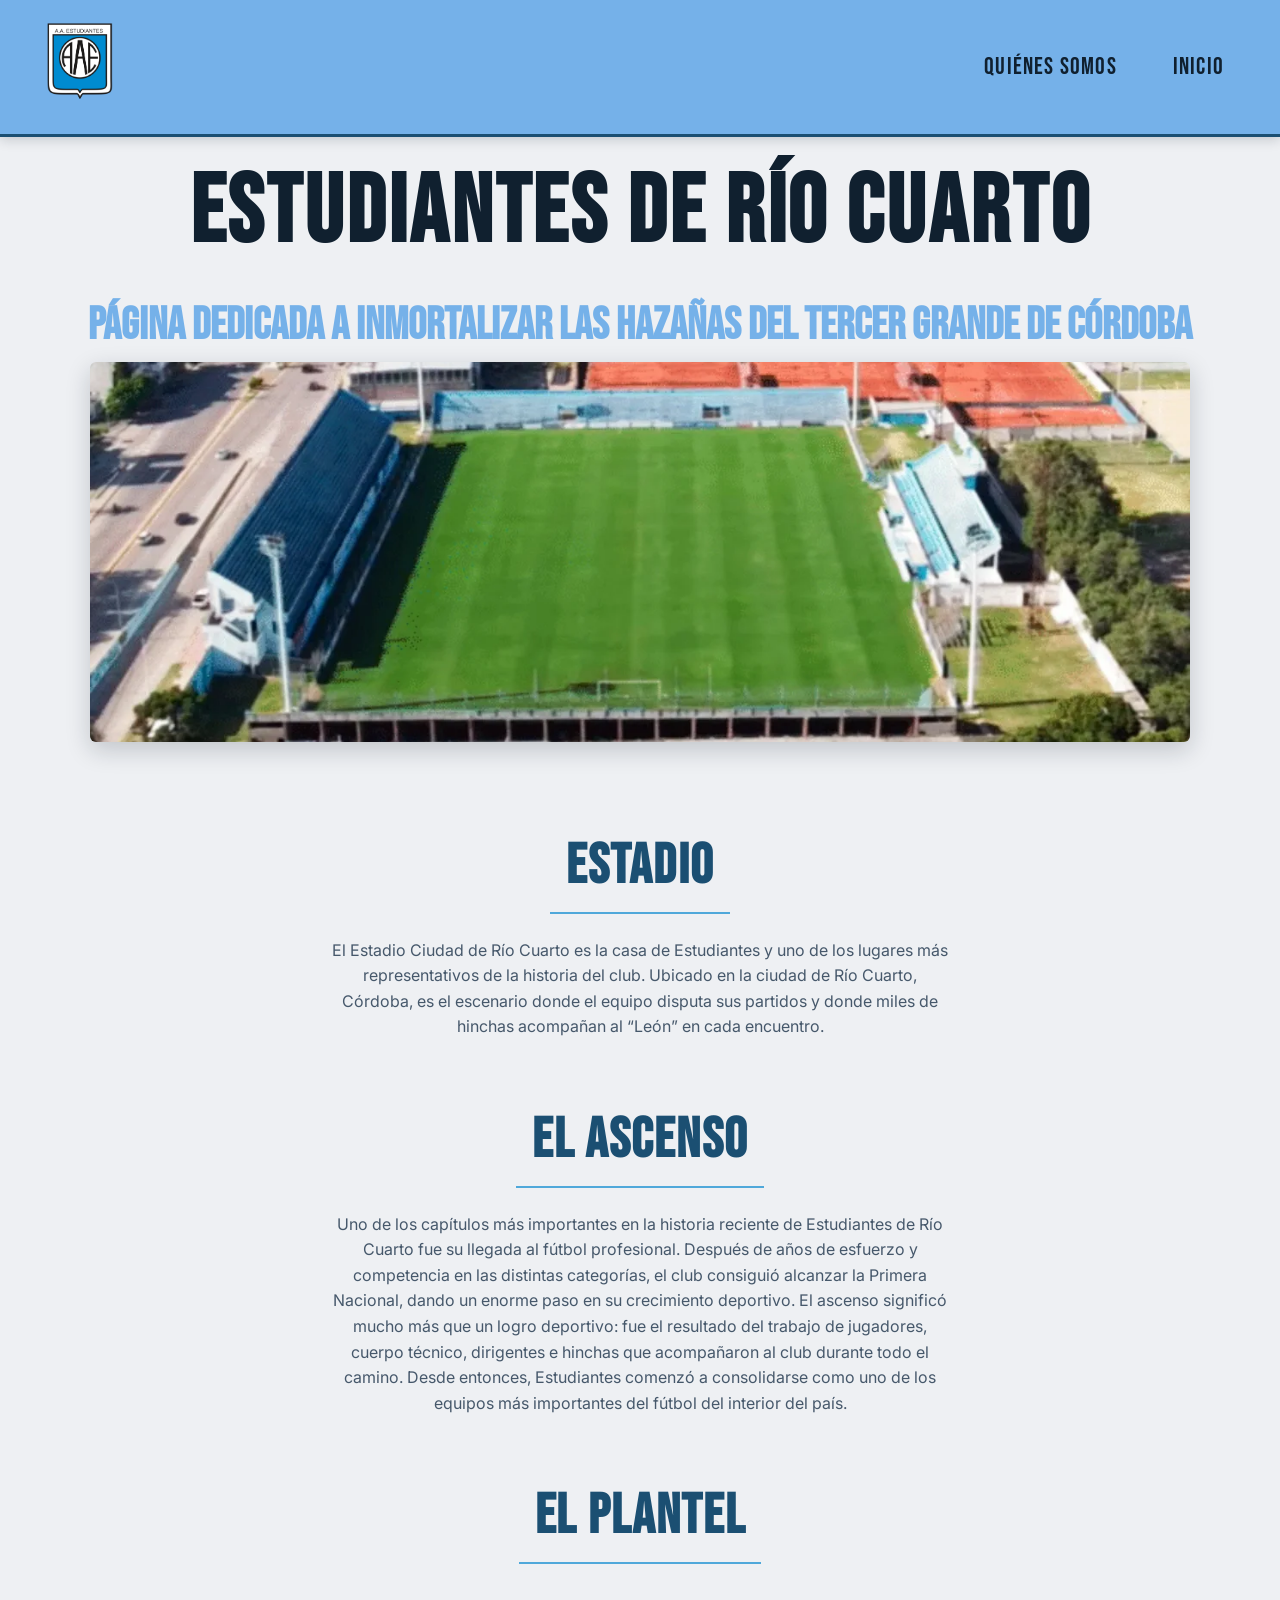
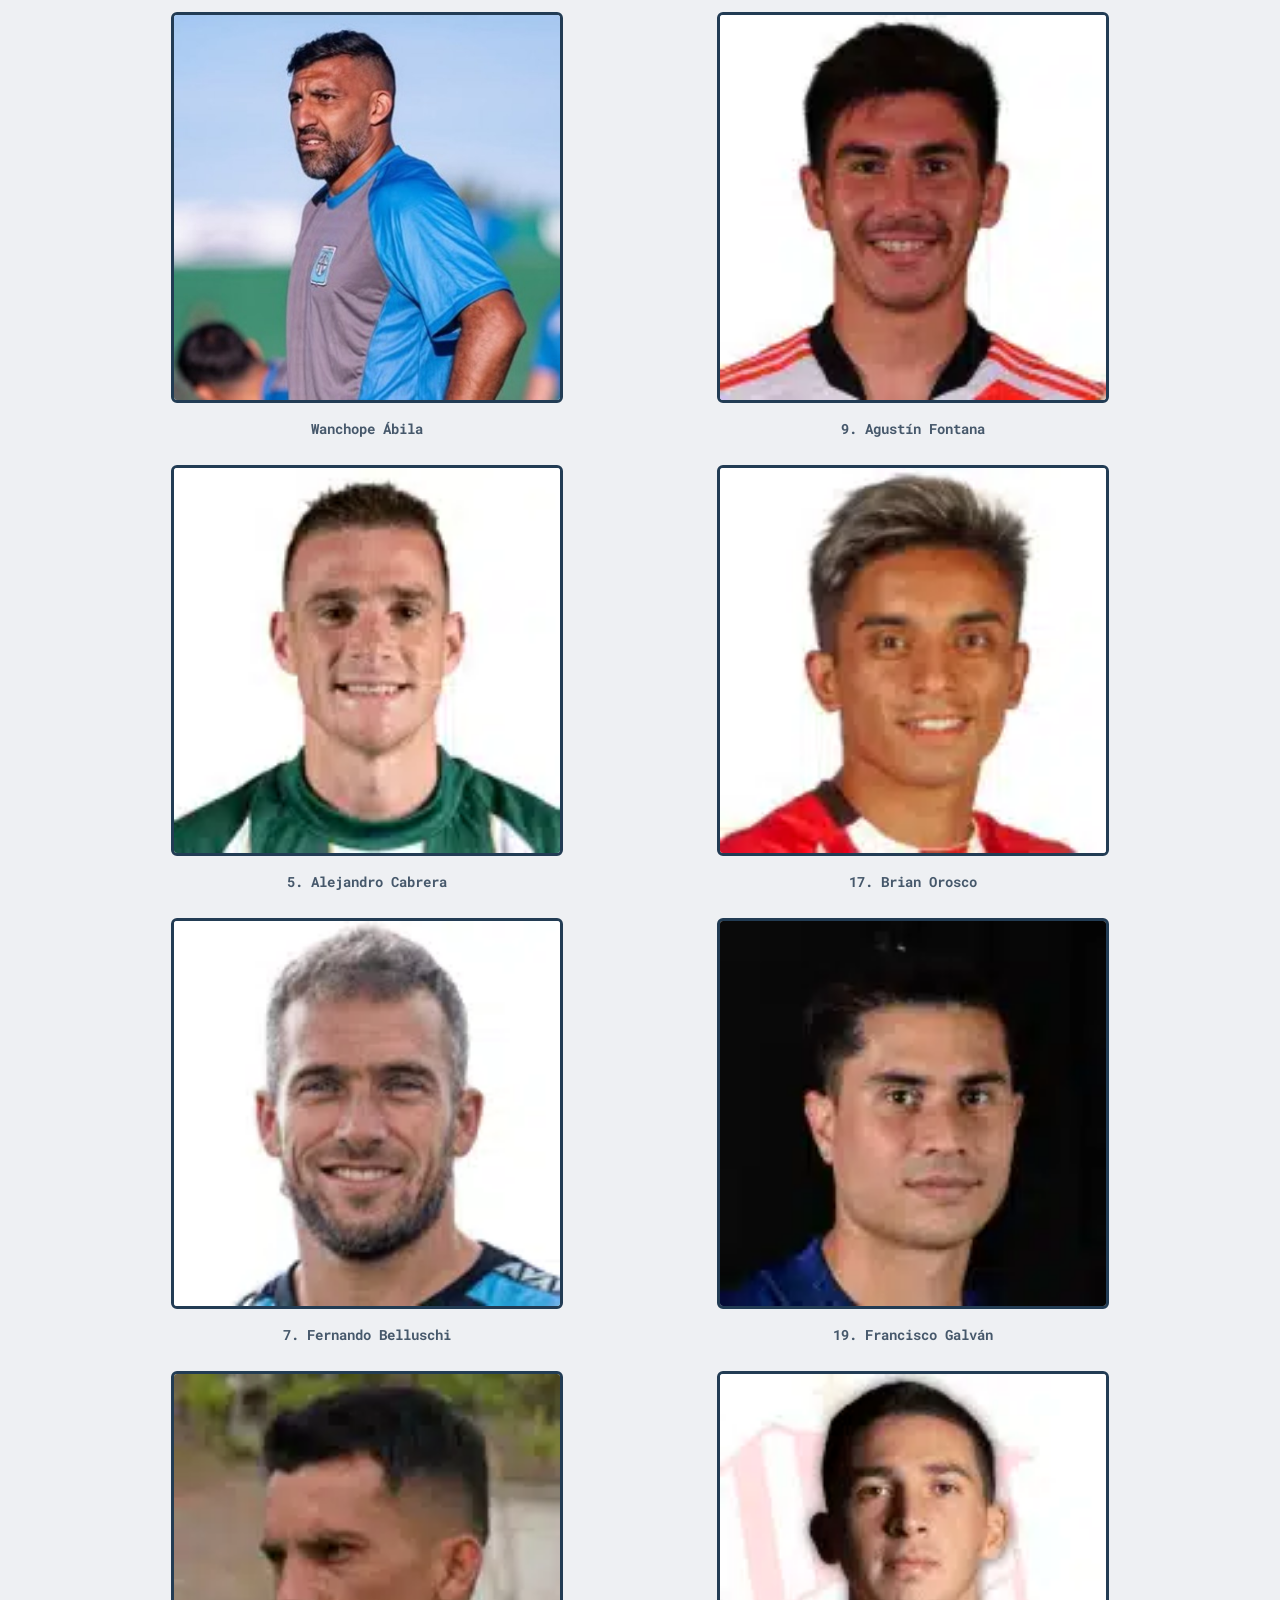
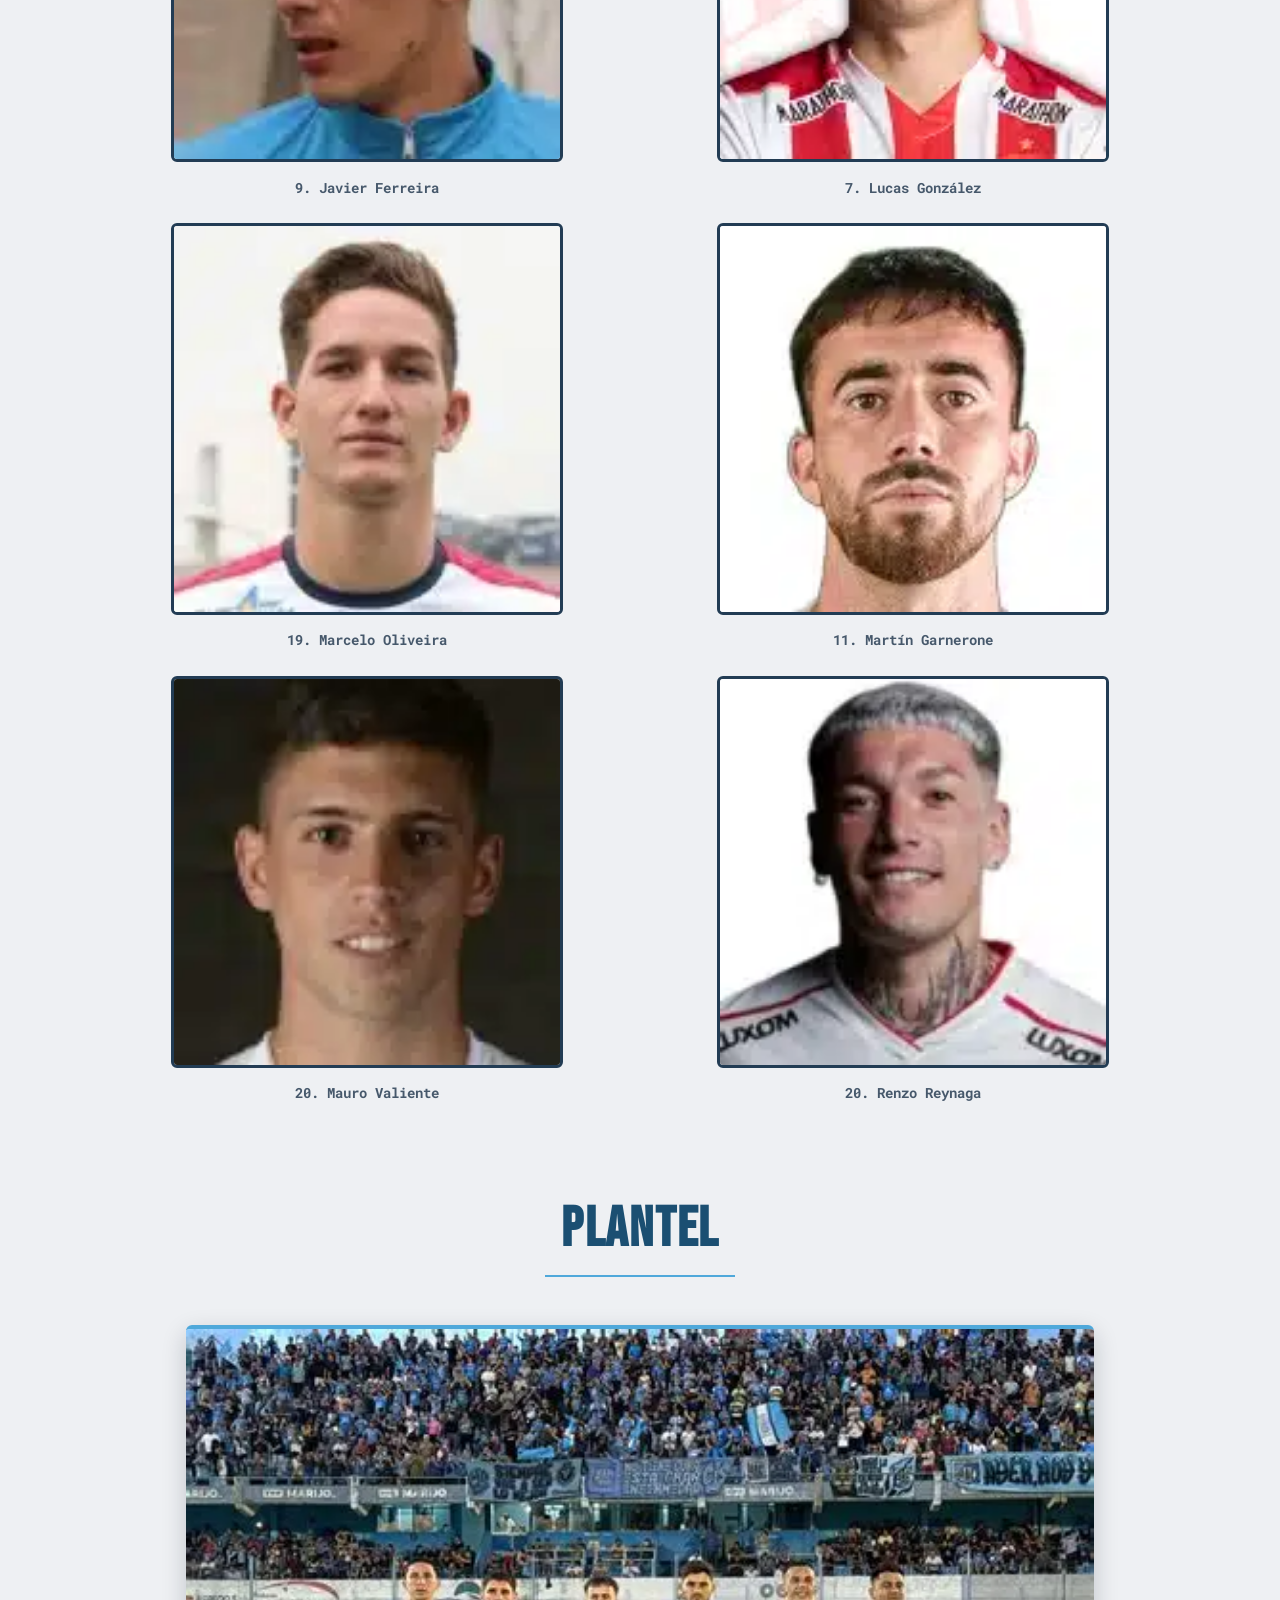
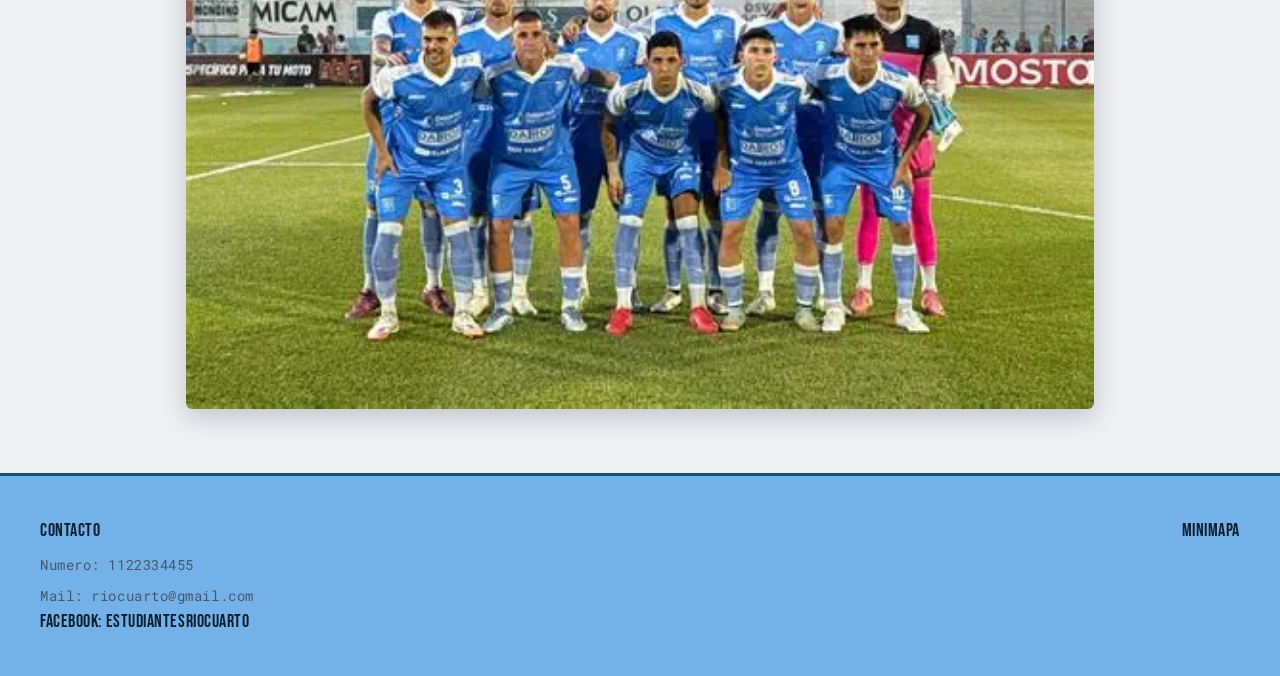
<file: index.html>
<!DOCTYPE html>
<html>
<head>
    <title>Club Estudiantes de Río Cuarto</title>
    <link rel="stylesheet" href="base.css">
    <link rel="stylesheet" href="index.css">
    <link rel="icon" type="image/x-icon" href="/images/escudo.ico">
</head>
<header>
    <a href="index.html"><img src="images/escudo.ico" alt="" ></a>
    <a href="about.html">quiénes somos</a>
    <a href="index.html">Inicio</a>
</header>
<body>
    
    <h1>Estudiantes de Río Cuarto</h1>
    <h2>Página dedicada a inmortalizar las hazañas del tercer grande de Córdoba</h2>
    <img src="images/estadio.webp" alt="Estadio">
    <article>
    <h3>Estadio</h3>
    <p>El Estadio Ciudad de Río Cuarto es la casa de Estudiantes y uno de los lugares más representativos de la historia del club. Ubicado en la ciudad de Río Cuarto, Córdoba, es el escenario donde el equipo disputa sus partidos y donde miles de hinchas acompañan al “León” en cada encuentro.</p>
    </article>

    <article>
        <h3>El ascenso</h3>
        <p>Uno de los capítulos más importantes en la historia reciente de Estudiantes de Río Cuarto fue su llegada al fútbol profesional. Después de años de esfuerzo y competencia en las distintas categorías, el club consiguió alcanzar la Primera Nacional, dando un enorme paso en su crecimiento deportivo. El ascenso significó mucho más que un logro deportivo: fue el resultado del trabajo de jugadores, cuerpo técnico, dirigentes e hinchas que acompañaron al club durante todo el camino. Desde entonces, Estudiantes comenzó a consolidarse como uno de los equipos más importantes del fútbol del interior del país.</p>
    </article>

<article class="plantel">
    <h3>El plantel</h3>

    <ul class="plantel__grid">
        <li>
            <img src="images/wanchope.jpg" alt="Wanchope Ábila">
            <h4>Wanchope Ábila</h4>
        </li>
        <li>
            <img src="images/agustin.webp" alt="Agustín Fontana">
            <h4>9. Agustín Fontana</h4>
        </li>
        <li>
            <img src="images/alejandro.webp" alt="Alejandro Cabrera">
            <h4>5. Alejandro Cabrera</h4>
        </li>
        <li>
            <img src="images/brian.webp" alt="Brian Orosco">
            <h4>17. Brian Orosco</h4>
        </li>
        <li>
            <img src="images/fernando.webp" alt="Fernando Belluschi">
            <h4>7. Fernando Belluschi</h4>
        </li>
        <li>
            <img src="images/francisco.jpeg.webp" alt="Francisco Galván">
            <h4>19. Francisco Galván</h4>
        </li>
        <li>
            <img src="images/javier.webp" alt="Javier Ferreira">
            <h4>9. Javier Ferreira</h4>
        </li>
        <li>
            <img src="images/lucas.webp" alt="Lucas González">
            <h4>7. Lucas González</h4>
        </li>
        <li>
            <img src="images/marcelo.webp" alt="Marcelo Oliveira">
            <h4>19. Marcelo Oliveira</h4>
        </li>
        <li>
            <img src="images/martin.webp" alt="Martín Garnerone">
            <h4>11. Martín Garnerone</h4>
        </li>
        <li>
            <img src="images/mauro.webp" alt="Mauro Valiente">
            <h4>20. Mauro Valiente</h4>
        </li>
        <li>
            <img src="images/renzo.webp" alt="Renzo Reynaga">
            <h4>20. Renzo Reynaga</h4>
        </li>
    </ul>

    <h3>Plantel</h3>
    <img class="plantel__foto" src="images/plantel.webp" alt="Plantel completo de Estudiantes de Río Cuarto">
</article>
</body>
<footer>
    <div>Contacto
        <p>Numero: 1122334455</p>
        <p>Mail: riocuarto@gmail.com</p>
        Facebook: EstudiantesRioCuarto
    </div>
    <div>minimapa</div>
</footer>
</html>
</file>
<file: base.css>
/* ==========================================================================
   BASE.CSS — Estudiantes de Río Cuarto
   Hoja de estilos base, compartida por TODAS las páginas del sitio.
   Contiene: tokens de diseño, reset, tipografía global, header, footer
   y reglas genéricas de imágenes/artículos.

   index.css y about.css asumen que este archivo se carga ANTES en el
   <head> del HTML, porque reutilizan las variables definidas acá.
   ========================================================================== */

/* --------------------------------------------------------------------------
   1. TIPOGRAFÍAS EXTERNAS
   - Bebas Neue: trazo condensado para títulos y datos de camiseta.
     Referencia directa a la cartelería de estadio / gráfica deportiva.
   - Inter: tipografía de texto, pensada para lectura en pantalla.
   - Roboto Mono: uso puntual en datos (número de jugador), refuerza la
     idea de "ficha" o "planilla técnica".
   -------------------------------------------------------------------------- */
@import url('https://fonts.googleapis.com/css2?family=Bebas+Neue&family=Inter:wght@400;500;600;700&family=Roboto+Mono:wght@500;700&display=swap');

/* --------------------------------------------------------------------------
   2. TOKENS DE DISEÑO (variables CSS)
   Tema claro: fondo general gris muy claro, paneles (header/footer) en
   celeste de camiseta. Todos los colores de texto de acá para abajo
   están elegidos para tener contraste legible sobre ESTE fondo claro,
   no sobre fondo oscuro como en la versión anterior.
   -------------------------------------------------------------------------- */
:root {
  /* Color */
  --clr-night:        #eef0f3; /* fondo principal del sitio (claro) */
  --clr-night-soft:    #75b1e9; /* paneles: header y footer */
  --clr-night-border:  #223c54; /* marco oscuro de fotos/tarjetas */
  --clr-celeste:       #4fa8da; /* celeste de marca: links, acentos, bordes */
  --clr-celeste-deep:  #1b4f72; /* celeste oscuro: alto contraste, hover */
  --clr-white:         #f5f7fa; /* texto/placas sobre paneles celestes */
  --clr-ink:           #10202f; /* texto principal, alto contraste en claro */
  --clr-muted:         #46586b; /* texto secundario, legible sobre claro */
  --clr-gold:          #93690f; /* detalle de jerarquía, oscurecido para rendir sobre blanco */

  /* Tipografía */
  --font-display: 'Bebas Neue', 'Arial Narrow', sans-serif;
  --font-body:    'Inter', system-ui, -apple-system, sans-serif;
  --font-mono:    'Roboto Mono', 'Courier New', monospace;

  /* Espaciado — escala de 8px, evita valores sueltos por todo el CSS */
  --space-1: 0.5rem;
  --space-2: 1rem;
  --space-3: 1.5rem;
  --space-4: 2.5rem;
  --space-5: 4rem;

  /* Layout */
  --container-width: 1100px;
  --radius: 6px;
  --shadow-card: 0 8px 24px rgba(13, 27, 42, 0.2);
  --transition: 0.2s ease-in-out;
}

/* --------------------------------------------------------------------------
   3. RESET BÁSICO
   Normaliza comportamientos por defecto del navegador para partir de
   una base predecible en cualquier página del sitio.
   -------------------------------------------------------------------------- */
* {
  margin: 0;
  padding: 0;
  box-sizing: border-box;
}

html {
  scroll-behavior: smooth;
}

/* --------------------------------------------------------------------------
   4. TIPOGRAFÍA Y FONDO GLOBAL
   Texto en --clr-ink (azul noche), no blanco: sobre el fondo claro
   actual el blanco directamente desaparece. --clr-ink da máximo
   contraste y sigue leyéndose como "identidad oscura" del club, solo
   que ahora funciona como color de texto en vez de fondo.
   -------------------------------------------------------------------------- */
body {
  font-family: var(--font-body);
  background-color: var(--clr-night);
  color: var(--clr-ink);
  line-height: 1.6;
  -webkit-font-smoothing: antialiased;
}

h1, h2, h3, h4 {
  font-family: var(--font-display);
  letter-spacing: 0.03em;
  text-transform: uppercase;
  color: var(--clr-ink);
}

/* h3 se usa como subtítulo de sección ("El plantel", "Plantel", etc.):
   se destaca en celeste oscuro en vez de celeste puro, que sobre este
   fondo tan claro queda demasiado pálido para leerse cómodo. */
h3 {
  color: var(--clr-celeste-deep);
  border-bottom: 2px solid var(--clr-celeste);
  display: inline-block;
  padding-bottom: var(--space-1);
  margin: var(--space-4) auto var(--space-3);
}

p {
  max-width: 65ch;
  margin: 0 auto var(--space-2);
  color: var(--clr-muted);
  padding: 0 var(--space-2);
}

/* Los links de texto corrido usan celeste oscuro: el celeste de marca
   puro es lindo como acento (bordes, fondos) pero como color de texto
   sobre fondo claro no llega al contraste mínimo legible. */
a {
  color: var(--clr-celeste-deep);
  text-decoration: none;
  transition: color var(--transition);
}

a:hover,
a:focus-visible {
  color: var(--clr-gold);
}

/* --------------------------------------------------------------------------
   5. HEADER
   Barra superior fija (sticky) en celeste, el color de camiseta del
   club. Texto en azul noche (no blanco): sobre celeste claro el
   blanco pierde demasiado contraste.
   -------------------------------------------------------------------------- */
header {
  display: flex;
  align-items: center;
  justify-content: flex-start;
  flex-wrap: wrap;
  gap: var(--space-3);
  padding: var(--space-2) var(--space-4);
  background-color: var(--clr-night-soft);
  border-bottom: 3px solid var(--clr-celeste-deep);
  box-shadow: 0 2px 12px rgba(13, 27, 42, 0.2);
  position: sticky;
  top: 0;
  z-index: 10;
}

/* El logo va solo a la izquierda; margin-right:auto empuja todo lo
   que viene después (los links de navegación) hacia la derecha,
   donde antes solo estaba "Inicio". Así quedan los dos agrupados. */
header a:first-child {
  margin-right: auto;
}

/* Placa blanca detrás del escudo: da un punto de contraste fijo, útil
   ya mismo con la imagen rota y también cuando cargue el escudo real
   (suelen tener fondo transparente). */
header img {
  max-width: 80px;
  padding-bottom: 0%;
}

header a {
  font-family: var(--font-display);
  font-size: 1.5rem;
  letter-spacing: 0.05em;
  text-transform: uppercase;
  color: var(--clr-ink);
}

/* Los links de navegación (no el logo) reciben un fondo tipo
   "pastilla" al pasar el mouse, más notorio que solo cambiar el
   color de texto sobre un fondo ya de por sí saturado. */
header a:not(:first-child) {
  padding: var(--space-1) var(--space-2);
  border-radius: var(--radius);
  transition: background-color var(--transition), color var(--transition);
}

header a:not(:first-child):hover,
header a:not(:first-child):focus-visible {
  background-color: var(--clr-celeste-deep);
  color: var(--clr-white);
}

/* --------------------------------------------------------------------------
   6. FOOTER
   Grilla de dos columnas (contacto / minimapa) en el mismo celeste que
   el header, para que ambos se lean como una sola franja de marca.
   -------------------------------------------------------------------------- */
footer {
  display: grid;
  grid-template-columns: 1fr 1fr;
  align-items: start;
  gap: var(--space-3);
  padding: var(--space-4);
  margin-top: var(--space-5);
  background-color: var(--clr-night-soft);
  border-top: 3px solid var(--clr-celeste-deep);
  font-family: var(--font-mono);
  font-size: 0.9rem;
  color: var(--clr-muted);
  text-align: left;
}

/* Etiquetas ("Contacto", "Facebook:") en la tipografía de títulos,
   con más peso visual que los datos de contacto en sí. */
footer div:first-child {
  font-family: var(--font-display);
  font-size: 1.15rem;
  letter-spacing: 0.03em;
  color: var(--clr-ink);
}

/* Los <p> del footer (número, mail) heredan el estilo global de <p>
   pensado para párrafos largos centrados; acá se resetean para que se
   comporten como líneas de una ficha de contacto. */
footer p {
  max-width: none;
  margin: var(--space-1) 0 0;
  padding: 0;
  font-family: var(--font-mono);
  font-size: 0.9rem;
  color: var(--clr-muted);
}

footer div:last-child {
  text-align: right;
  font-family: var(--font-display);
  font-size: 1.15rem;
  letter-spacing: 0.03em;
  color: var(--clr-ink);
}

/* --------------------------------------------------------------------------
   7. IMÁGENES Y ARTÍCULOS — REGLAS GENÉRICAS
   Reglas base válidas en cualquier página. index.css y about.css las
   particularizan donde haga falta (hero, grillas, etc.).
   -------------------------------------------------------------------------- */
article {
  max-width: var(--container-width);
  margin: 0 auto;
  padding: 0 var(--space-2);
  text-align: center;
}

article img {
  max-width: 100%;
  border-radius: var(--radius);
}

/* --------------------------------------------------------------------------
   8. RESPONSIVE — BASE
   Ajustes mínimos para que header/footer no rompan en mobile. Los
   ajustes de cada sección de contenido van en el CSS de cada página.
   -------------------------------------------------------------------------- */
@media (max-width: 640px) {
  header {
    justify-content: center;
    text-align: center;
    padding: var(--space-2);
  }

  header a {
    font-size: 1.1rem;
  }

  footer {
    grid-template-columns: 1fr;
    text-align: center;
  }

  footer div:last-child {
    text-align: center;
  }
}
</file>
<file: index.css>
/* ==========================================================================
   INDEX.CSS — Home del club
   Requiere base.css cargado antes en el HTML (usa sus variables).
   Contiene: hero principal, sección "El ascenso" y grilla del plantel.
   ========================================================================== */

/* --------------------------------------------------------------------------
   1. HERO
   h1 + h2 + imagen del estadio forman la portada. Se usa el selector de
   atributo [alt="Estadio"] para apuntar a esa imagen puntual sin
   agregar clases nuevas al HTML.
   -------------------------------------------------------------------------- */
h1 {
  font-size: clamp(6rem, 9vw, 5rem);
  margin: var(--space-5) auto var(--space-3);
  text-align: center;
  flex-wrap: wrap;
  width: 1000px;
  margin: 0 auto; /* Centra horizontalmente */
  
}

h2 {
  text-transform: none;
  letter-spacing: normal;
  font-weight: 8000;
  font-size: 2.8rem;
  text-decoration-style: double;
  max-width: 6000px;
  text-align: center;
  text-anchor: 0.1rem;
  padding-bottom: 0%;
  color:#75b1e9
}

h3 {
  font-size: clamp(2rem, 5vw, 3.5rem);
  margin: var(--space-4) auto var(--space-3);
  padding: 0 var(--space-2);
}

img[alt="Estadio"] {
  display: block;
  width: 100%;
  max-width: var(--container-width);
  height: 380px;
  object-fit: cover;
  margin: 0 auto var(--space-4);
  border-radius: var(--radius);
  box-shadow: var(--shadow-card);
}

/* Párrafo introductorio, ubicado justo debajo del hero */
body > p {
  margin-bottom: var(--space-5);
}

/* --------------------------------------------------------------------------
   2. ARTÍCULO "EL ASCENSO"
   Primer <article> del documento: texto narrativo con imágenes de
   apoyo intercaladas (asado / imagen a completar).
   -------------------------------------------------------------------------- */
article:nth-of-type(1) img {
  width: 100%;
  max-width: 500px;
  height: 300px;
  object-fit: cover;
  margin: var(--space-3) auto;
  box-shadow: var(--shadow-card);
}

/* --------------------------------------------------------------------------
   3. ARTÍCULO "EL PLANTEL"
   Requiere: article.plantel > ul.plantel__grid > li > img + h4
   Grilla fija de 2 columnas. Al final, fuera de la grilla, va la foto
   grupal grande y centrada, bajo el título "Plantel".
   -------------------------------------------------------------------------- */
.plantel__grid {
  list-style: none;
  display: grid;
  grid-template-columns: repeat(2, 1fr);
  gap: var(--space-3);
  margin: var(--space-3) 0 var(--space-4);
}

.plantel__grid img {
  width: 75%;
  aspect-ratio: 1 / 1;
  object-fit: cover;
  border: 3px solid var(--clr-night-border);
  transition: border-color var(--transition), transform var(--transition);
}

.plantel__grid img:hover {
  border-color: var(--clr-celeste);
  transform: translateY(-4px);
}

.plantel__grid h4 {
  margin-top: var(--space-1);
  font-family: var(--font-mono);
  font-size: 0.85rem;
  letter-spacing: 0;
  text-transform: none;
  color: var(--clr-muted);
}

/* Ficha del Director Técnico: ocupa la fila completa (evita que quede
   sola en una columna con un hueco vacío al lado) y se destaca del
   resto del plantel con el acento dorado. */
.plantel__dt {
  grid-column: 1 / -1;
  max-width: 220px;
  margin: 0 auto;
}

.plantel__dt img {
  border-color: var(--clr-gold);
}

.plantel__dt h4 {
  font-family: var(--font-display);
  font-size: 1.1rem;
  color: var(--clr-gold);
}

/* Foto grupal: imagen grande a todo el ancho del contenedor, siempre
   al final del artículo, bajo el título "Plantel". */
.plantel__foto {
  display: block;
  width: 85%;
  max-width: var(--container-width);
  height: auto;
  margin: var(--space-3) auto var(--space-5);
  border-radius: var(--radius);
  box-shadow: var(--shadow-card);
  border-top: 4px solid var(--clr-celeste);
}

/* --------------------------------------------------------------------------
   4. RESPONSIVE — INDEX
   -------------------------------------------------------------------------- */
@media (max-width: 640px) {
  img[alt="Estadio"] {
    height: 220px;
  }

  .plantel__grid {
    grid-template-columns: 1fr;
  }
}
</file>
